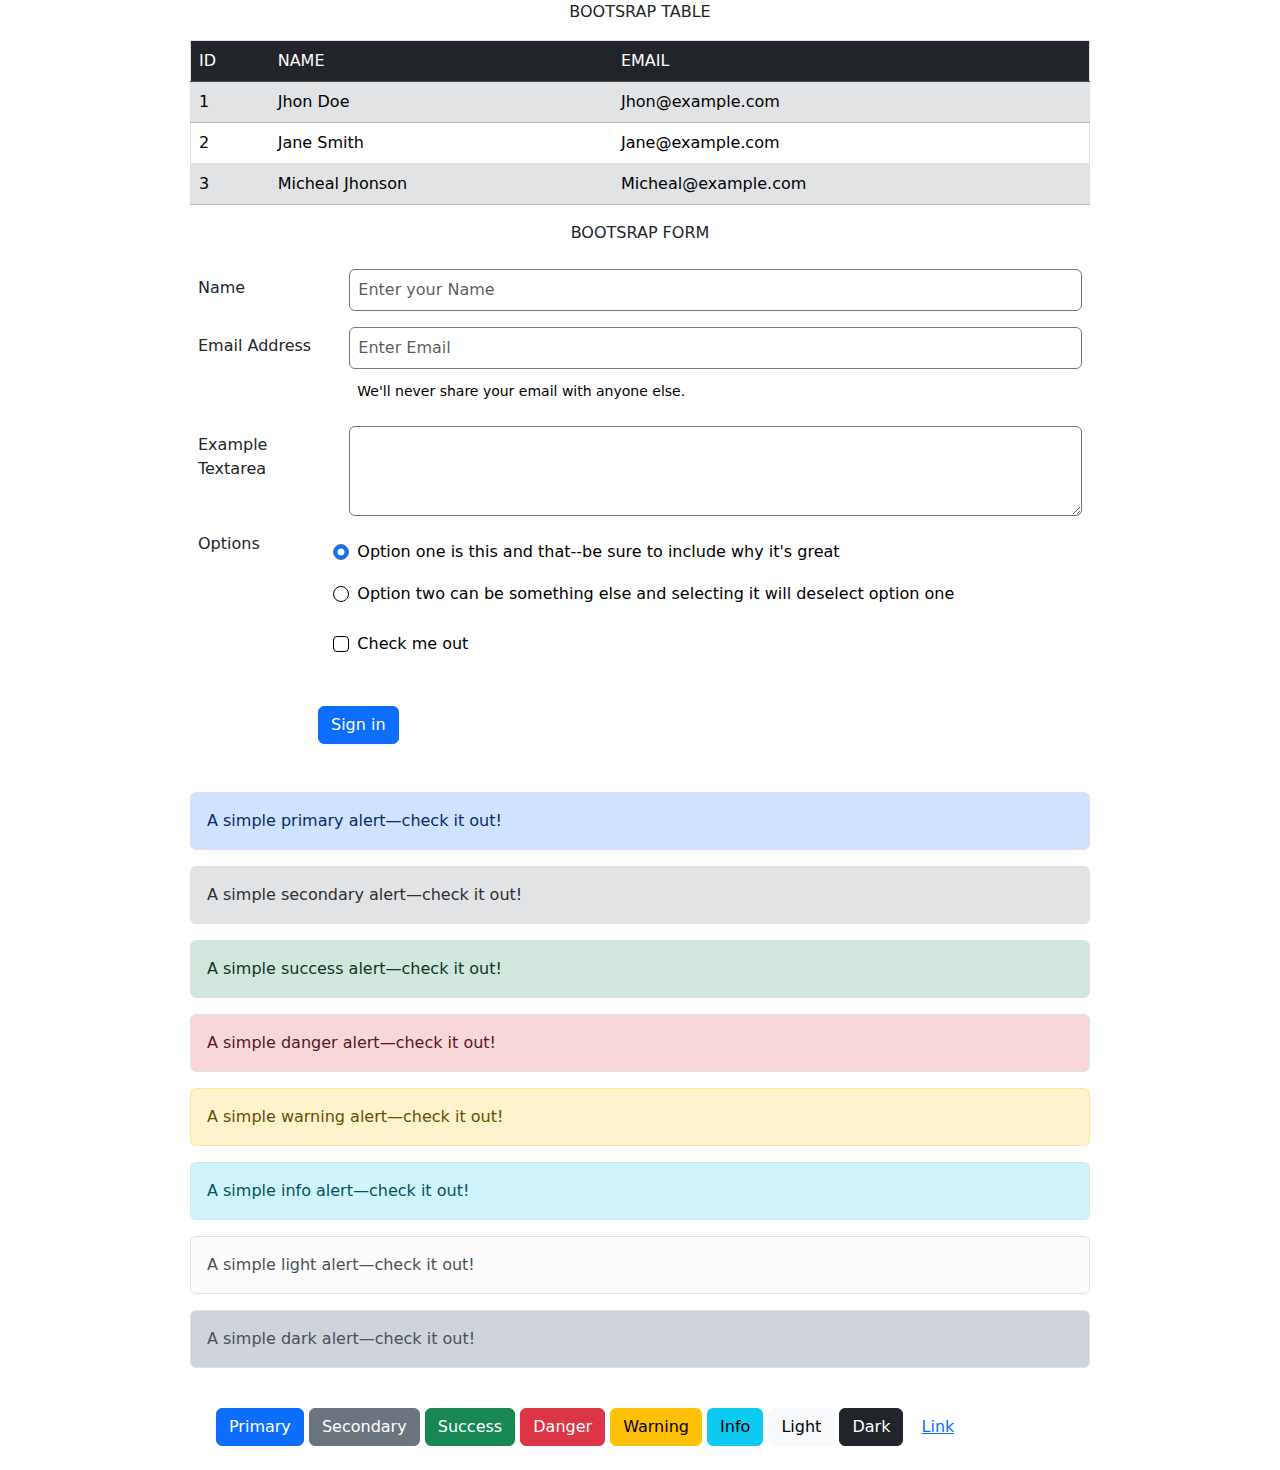
<file: bootsrap assignment/index.html>
<!doctype html>
<html lang="en">

<head>
    <meta charset="utf-8">
    <meta name="viewport" content="width=device-width, initial-scale=1">
    <title>Bootstrap demo</title>
    <link href="https://cdn.jsdelivr.net/npm/bootstrap@5.3.3/dist/css/bootstrap.min.css" rel="stylesheet"
        integrity="sha384-QWTKZyjpPEjISv5WaRU9OFeRpok6YctnYmDr5pNlyT2bRjXh0JMhjY6hW+ALEwIH" crossorigin="anonymous">
</head>

<body>
    <p class="text-center">BOOTSRAP TABLE</p>
    <table class="table p-5 mx-auto p-2 border" style="width: 900px;">

        <THEAD class="table-dark">
            <tr>
                <td>ID</td>
                <td>NAME</td>
                <td>EMAIL</td>
            </tr>
        </THEAD>
        <tr class="table-secondary">
            <td>1</td>
            <td>Jhon Doe</td>
            <td>Jhon@example.com</td>
        </tr>

        <tr>
            <td>2</td>
            <td>Jane Smith</td>
            <td>Jane@example.com</td>
        </tr>

        <tr class="table-secondary">
            <td>3</td>
            <td>Micheal Jhonson</td>
            <td>Micheal@example.com</td>
        </tr>
    </table>
    <p class="text-center">BOOTSRAP FORM</p>
    <form class="table  mx-auto p-2" style="width: 900px;">
        <div class="row mb-3">
            <label for="inputEmail3" class="col-sm-2 col-form-label">Name</label>
            <div class="col-sm-10">
                <input type="email" class="form-control border border-secondary" id="inputEmail3" placeholder="Enter your Name">
            </div>
        </div>

        <div class="row mb-3">
            <label for="inputPassword3" class="col-sm-2 col-form-label">Email Address</label>
            <div class="col-sm-10">
                <input type="email" class="form-control border border-secondary" id="inputPassword3" placeholder="Enter Email">
                <div id="emailHelp" class="form-text  mx-0">We'll never share your email with anyone else.</div>
            </div>
            </div>
            
        </div>
        
              
            

            <div class="row mb-3 ">
                <label for="inputPassword3" class="col-sm-2 col-form-label ">Example Textarea</label>
                <div class="col-sm-10 ">
                    <textarea class="border border-secondary form-control " name="" id="" cols="10" rows="3"></textarea>
                </div>
            </div>

            <fieldset class="row mb-2">
                <legend class="col-form-label col-sm-2 pt-0">Options</legend>
                <div class="col-sm-10">
                    <div class="form-check">
                        <input class="form-check-input border border-secondary" type="radio" name="gridRadios" id="gridRadios1" value="option1"
                            checked>
                        <label class="form-check-label" for="gridRadios1">
                            Option one is this and that--be sure to include why it's great
                        </label>
                    </div>
                    <div class="form-check">
                        <input class="form-check-input border border-black" type="radio" name="gridRadios" id="gridRadios2" value="option2">
                        <label class="form-check-label" for="gridRadios2">
                            Option two can be something else and selecting it will deselect option one
                        </label>
                    </div>
                </div>

        </fieldset>
        <div class="row mb-3">
            <div class="col-sm-10 offset-sm-2">
                <div class="form-check">
                    <input class="form-check-input border border-black" type="checkbox" id="gridCheck1">
                    <label class="form-check-label" for="gridCheck1">
                        Check me out
                    </label>
                </div>
            </div>
        </div>
        
         <div class="p-4 mx-5"><button type="submit" class="btn btn-primary   mx-5">Sign in</button></div>
    </form>

    <div class="alert alert-primary  p-3 mx-auto p-2 border" style="width: 900px;" role="alert">
        A simple primary alert—check it out!
      </div>
      <div class="alert alert-secondary  p-3 mx-auto p-2 border" style="width: 900px;" role="alert">
        A simple secondary alert—check it out!
      </div>
      <div class="alert alert-success  p-3 mx-auto p-2 border" style="width: 900px;" role="alert">
        A simple success alert—check it out!
      </div>
      <div class="alert alert-danger  p-3 mx-auto p-2 border" style="width: 900px;" role="alert">
        A simple danger alert—check it out!
      </div>
      <div class="alert alert-warning  p-3 mx-auto p-2 " style="width: 900px;" role="alert">
        A simple warning alert—check it out!
      </div>
      <div class="alert alert-info  p-3 mx-auto p-2 border" style="width: 900px;" role="alert">
        A simple info alert—check it out!
      </div>
      <div class="alert alert-light  p-3 mx-auto p-2 border" style="width: 900px;" role="alert">
        A simple light alert—check it out!
      </div>
      <div class="alert alert-dark  p-3 mx-auto p-2 border" style="width: 900px;" role="alert">
        A simple dark alert—check it out!
      </div>

<div class="mx-5">
    <div class="mx-5 p-4">
        <div class="mx-5">
            <div class="mx-5">
      <button type="button" class="btn btn-primary   " >Primary</button>
      <button type="button" class="btn btn-secondary ">Secondary</button>
      <button type="button" class="btn btn-success">Success</button>
      <button type="button" class="btn btn-danger">Danger</button>
      <button type="button" class="btn btn-warning">Warning</button>
      <button type="button" class="btn btn-info">Info</button>
      <button type="button" class="btn btn-light">Light</button>
      <button type="button" class="btn btn-dark">Dark</button>
      
      <button type="button" class="btn btn-link">Link</button>
    </div>
</div>
</div>
    </div>
      
    <script src="https://cdn.jsdelivr.net/npm/bootstrap@5.3.3/dist/js/bootstrap.bundle.min.js"
        integrity="sha384-YvpcrYf0tY3lHB60NNkmXc5s9fDVZLESaAA55NDzOxhy9GkcIdslK1eN7N6jIeHz"
        crossorigin="anonymous"></script>
</body>

</html>
</file>
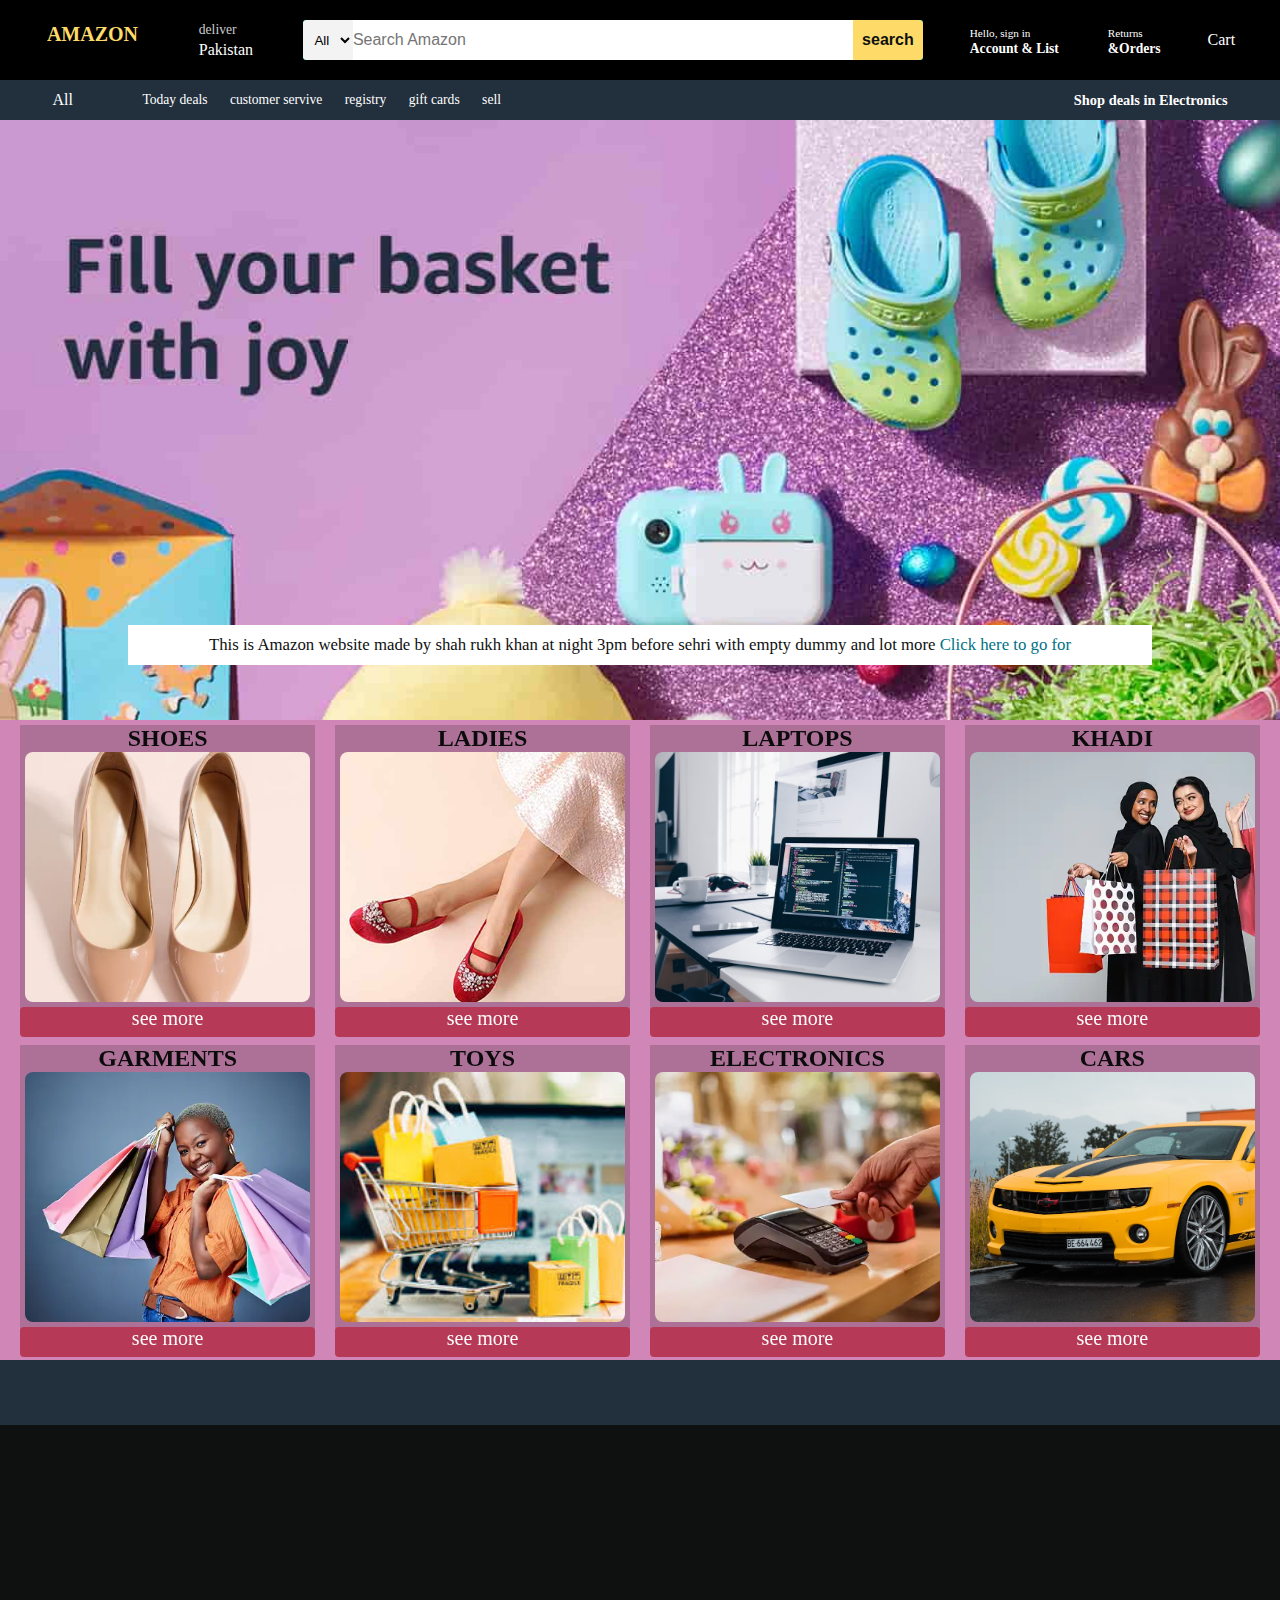
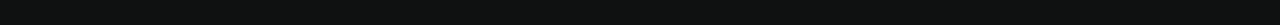
<file: project html/index.html>
<!DOCTYPE html>
<html lang="en">

<head>
    <meta charset="UTF-8">
    <meta name="viewport" content="width=device-width, initial-scale=1.0">
    <title>Amazon</title>
    <link rel="stylesheet" href="style.css">
</head>

<body>
    <header>
        <div class="nav">
            <div class="navlogo border">
                <p>AMAZON</p>
            </div>
            <div class="nav-address border">
                <p class="addf">deliver</p>
                <div class="addressic">
                    <p class="adds">Pakistan</p>
                </div>
            </div>
            <div class="nav-search">
                <select class="search-select" >
                    <option >All</option>
                    <option >Clothes</option>
                    <option >Fabrics</option>
                    <option >Electronics</option>
                    <option >Sports</option>
                    <option >Ladies</option>
                    <option >Garments</option>
                </select>
                <input class="search-input" placeholder="Search Amazon">
                <button id="searhb">search</button>
            </div>

            <div class="navsign border">
                <p><span>Hello, sign in</span></p>
                <p class="navsecond">Account & List</p>
            </div>
            <div class="navreturn border">
                <p><span>Returns</span></p>
                <p class="navsecond">&Orders</p>
            </div>
            <div class="navcart">Cart</div>
        </div>

        <div class="panel ">
            <div class="panelall border">All</div>
            <div class="panelops ">
                <p class="border">Today deals</p>
                <p class="border">customer servive</p>
                <p class="border">registry</p>
                <p class="border">gift cards</p>
                <p class="border">sell</p>
            </div>
            <div class="needs border">Shop deals in Electronics</div>
        </div>
    </header>
    <div class="hero">
        <div class="heromsg">
            <p>This is Amazon website made by shah rukh khan at night 3pm before sehri with empty dummy and lot more <a href="">Click here to go for</a></p>
        </div>
    </div>

    <div class="cards">
        <div class="content">
            <h2>SHOES</h2>
            <div class="image" style="background-image: url('shoes.jpg');">
                
            </div>
            <p>see more</p>
        </div>
        <div class="content">
            <h2>LADIES</h2>
            <div class="image" style="background-image: url('ladies.jpg');">
                
            </div>
            <p>see more</p>
        </div>
        <div class="content">
            <h2>LAPTOPS</h2>
            <div class="image" style="background-image: url('laptops.jpeg');">
                
            </div>
            <p>see more</p>
        </div>
        <div class="content">
            <h2>KHADI</h2>
            <div class="image" style="background-image: url('khadi.webp');">
                
            </div>
            <p>see more</p>
        </div>

    </div>

    <div class="cards">
        <div class="content">
            <h2>GARMENTS</h2>
            <div class="image" style="background-image: url('garments.webp');">
                
            </div>
            <p>see more</p>
        </div>
        <div class="content">
            <h2>TOYS</h2>
            <div class="image" style="background-image: url('toys.jpeg');">
                
            </div>
            <p>see more</p>
        </div>
        <div class="content">
            <h2>ELECTRONICS</h2>
            <div class="image" style="background-image: url('electronics.webp');">
                
            </div>
            <p>see more</p>
        </div>
        <div class="content">
            <h2>CARS</h2>
            <div class="image" style="background-image: url('car.jpeg');">
                
            </div>
            <p>see more</p>
        </div>

    </div>
    <footer>
        <div class="container">

        </div>
        <div class="largecontainer"></div>
    </footer>
</body>

</html>
</file>
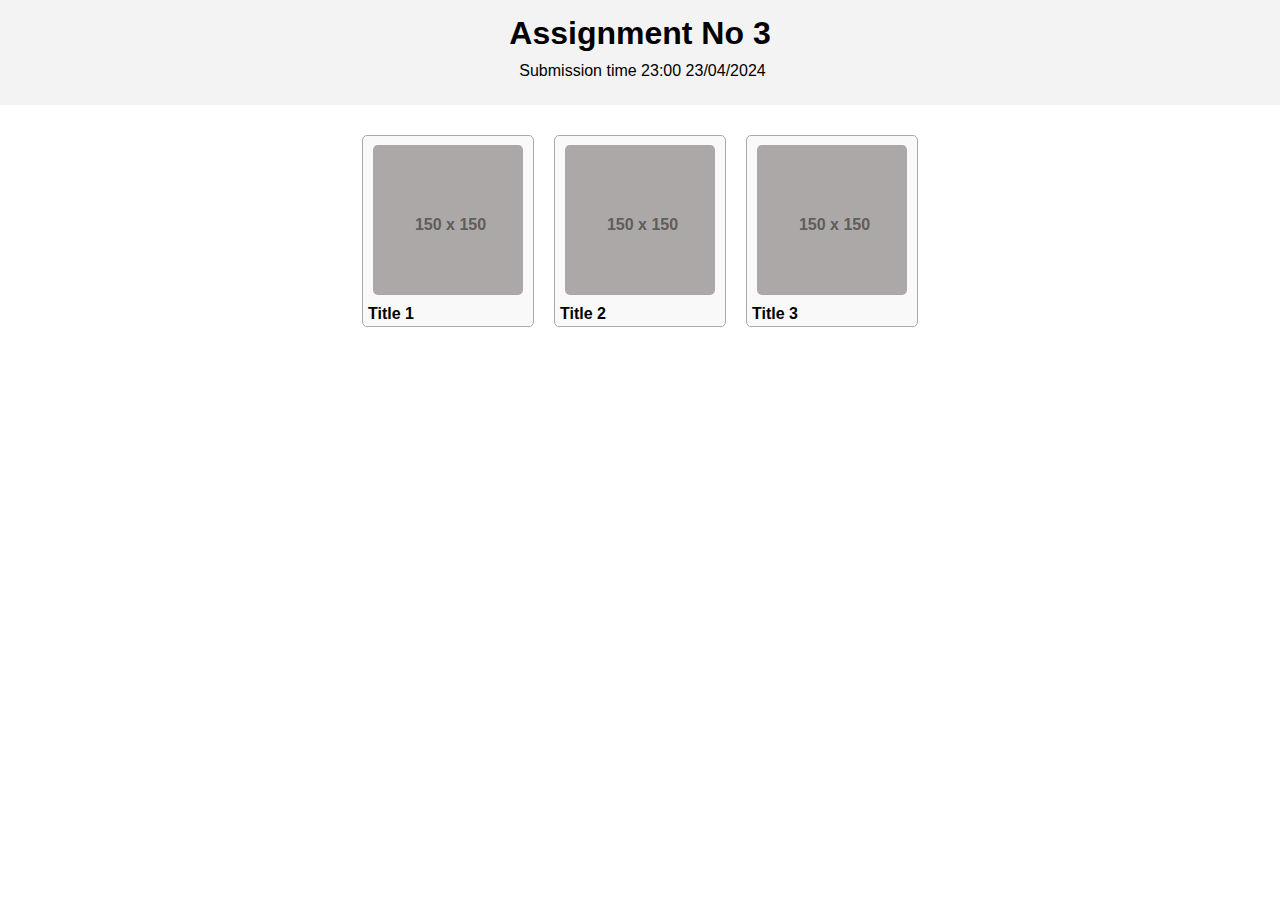
<file: shahrukh assignment/assignment4.html>
<!DOCTYPE html>
<html lang="en">
<head>
    <meta charset="UTF-8">
    <meta name="viewport" content="width=device-width, initial-scale=1.0">
    <title>Assignment4</title>
    <style>
        *{
         margin: 0;
         padding: 0;   
        }
        .outer{
            display: flex;
            margin: 20px;
            justify-content: center;
            
        }
        .container{
            height: 190px;
            width: 170px;
            background-color: rgb(250, 249, 249);
            margin: 10px;
            border-radius: 5px;
            border: 1px solid rgb(172, 168, 168);
        }
        .card{
            height: 150px;
            width: 150px;
            background-color: rgb(172, 168, 168);
            margin-top:9px;
            
            margin-left: 10px;
            border-radius: 5px;
            display: flex;
            align-items: center;
            justify-content: center;
            
        }
        .card  p{
           color:rgb(95, 93, 93) ;
            
        }
        p{
            margin-top: 10px;
            margin-left: 5px;
            font-family: Arial, Helvetica;
        }
        .title{
            background-color: rgba(241, 241, 241, 0.829);
            text-align: center;
            height: 90px;
            padding-top: 15px;
        }
        .title h1{
            font-family: Arial, Helvetica;
        }
        .title p{
            font-family: Arial, Helvetica;
        }
    </style>
</head>
<body>
    <div class="title">
        <h1>Assignment No 3</h1>
        <p>Submission time 23:00 23/04/2024</p>
    </div>
    <div class="outer">
      

        <div class="container">
            <div class="card">
             <p><b>150 x 150</b></p>
            </div>
            <p><b>Title 1</b></p>
        </div>
        <div class="container">
            <div class="card">
                <p><b>150 x 150</b></p>
            </div>
            <p><b>Title 2</b></p>
        </div>
        <div class="container">
            <div class="card">
                <p><b>150 x 150</b></p>
            </div>
            <p><b>Title 3</b></p>
        </div>
        
    </div>
    
</body>
</html>
</file>
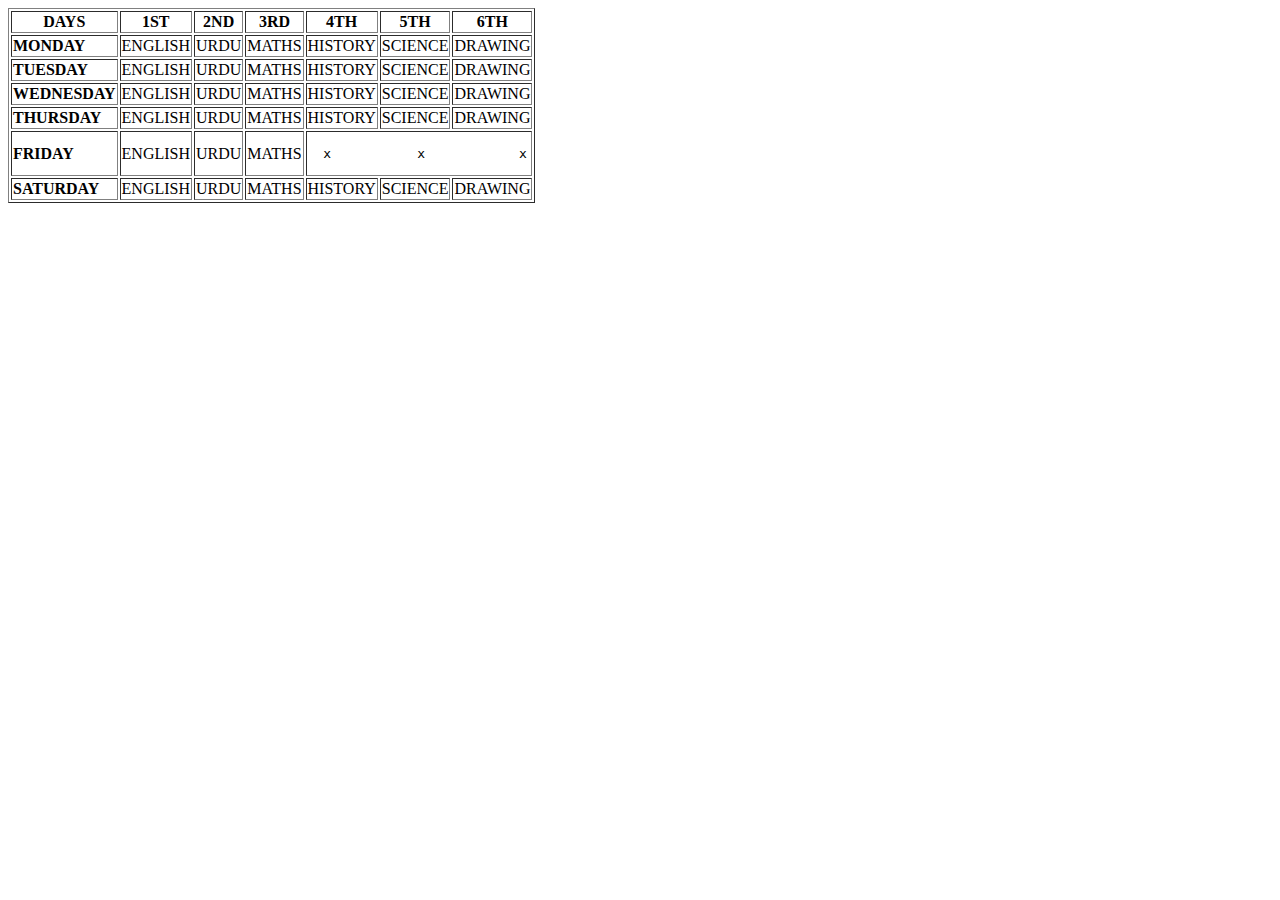
<file: shahrukh assignment/timetable.html>
<!DOCTYPE html>
<html lang="en">
<head>
    <meta charset="UTF-8">
    <meta name="viewport" content="width=device-width, initial-scale=1.0">
    <title >data Anaylst</title>
</head>
<body>
    <table border="1" border-collapse="collapse">
        <thead>
            <tr>
                <th><b>DAYS</b></th>
                <th>1ST</th>
                <th>2ND</th>
                <th>3RD</th>
                <th>4TH</th>
                <th>5TH</th>
                <th>6TH</th>
            </tr>
        </thead>
        <Tbody>
            <tr>
                <td><b>MONDAY</b></td>
                <td>ENGLISH</td>
                <td>URDU</td>
                <td>MATHS</td>
                <td>HISTORY</td>
                <td>SCIENCE</td>
                <td>DRAWING</td>
            </tr>
            
            <tr>
                <td><b>TUESDAY</b></td>
                <td>ENGLISH</td>
                <td>URDU</td>
                <td>MATHS</td>
                <td>HISTORY</td>
                <td>SCIENCE</td>
                <td>DRAWING</td>
            </tr>
            
            <tr>
                <td><b>WEDNESDAY</b></td>
                <td>ENGLISH</td>
                <td>URDU</td>
                <td>MATHS</td>
                <td>HISTORY</td>
                <td>SCIENCE</td>
                <td>DRAWING</td>
            </tr>
            
            <tr>
                <td><b>THURSDAY</b></td>
                <td>ENGLISH</td>
                <td>URDU</td>
                <td>MATHS</td>
                <td>HISTORY</td>
                <td>SCIENCE</td>
                <td>DRAWING</td>
            </tr>
            
            <tr>
                <td><b>FRIDAY</b></td>
                <td>ENGLISH</td>
                <td>URDU</td>
                <td>MATHS</td>
                <td colspan="3"><pre>  x           x            x</pre></td>
            </tr>
            
            <tr>
                <td><b>SATURDAY</b></td>
                <td>ENGLISH</td>
                <td>URDU</td>
                <td>MATHS</td>
                <td>HISTORY</td>
                <td>SCIENCE</td>
                <td>DRAWING</td>
            </tr>
        </Tbody>
    </table>
    
</body>
</html>
</file>
<file: project html/style.css>
*{
    margin: 0;
    padding: 0;
    border: border-box;
}
.nav{
    height: 80px;
    background-color: black;
    color: white;
    display: flex;
    justify-content:space-evenly;
    align-items: center;
    
}
.navlogo p{
    color: #fedb68;
    font-weight: 800;
    margin-top: 23px;
    font-size: 1.25rem;
}
.navlogo{
height: 80px;
width: 100px;
/* background-image: url(logo.jpg); */

background-size: cover;
}
.border{
    border: 2px solid transparent;
}
.border:hover{
    border: 1px solid white;
}
/* box 2 */
.addf{
    color: #cccccc;
    font-size: 0.85rem;
    margin: 3px;

}
.adds{
    font-size: 1rem;
    margin: 3px;
}
.nav-address{
    align-items: center;
}
/* box3 */
.nav-search{
    background-color: aqua;
    display: flex;
    justify-content: space-evenly;
    width: 620px;
    height: 40px;
    border-radius: 3px;
}
.search-select{
    background-color: #f3f3f3;
    width: 50px;
    text-align: center;
    border-top-left-radius:4px ;
    border-bottom-left-radius:4px ;
    border: none;

}
.search-input{
    width: 500px;
    font-size: 1rem;
    border: none;
}
#searhb{
    color: #0f1111;
    width: 70px;
    font-size: 1rem;
    font-weight: bold;
    border: none;
    background-color: #fedb68;
    border-top-right-radius:4px ;
    border-bottom-right-radius:4px ;
}
.nav-search:hover{
    border: 2px solid orange;
}
/* box4 */
span{
    font-size: 0.7rem;
}
.navsecond{
    font-size: 0.85rem;
    font-weight: 700;

}
/* panel */
.panel{
    display: flex;
    height: 40px;
    background-color: #222f3d;
    color: white;
    align-items: center;
    justify-content: space-evenly;
}
.panelops p{
    display: inline;
    margin-left: 15px;
}
.panelops{
    width: 70%;
    font-size: 0.85rem;
}
.needs{
    font-size: 0.9rem;
    font-weight: 700;
}
/* hero */
.hero{
     display: flex;
    justify-content: center;
    background-image: url(amz.jpg);
    background-size: cover;
    height: 600px;
    align-items: flex-end;
}
.heromsg{
    background-color: white;
    color: #0f1111;
    height: 40px;
    display: flex;
    align-items: center;
    justify-content: center;
    font-size: 1.05rem;
    width: 80%;
    margin-bottom: 55px;
}
.heromsg a{
  
    color: #007185;
    text-decoration: none;
}
.cards{

    height: 320px;
    width: 100%;
    background-color: #d087b8;
    display: flex;
    flex-wrap: wrap;
    justify-content: space-evenly;
    
}
.content:hover{
    box-shadow: 0 14px 28px rgba(0, 0, 0, 0.25);
    height: 310px;
    width: 24%;
    transform: (0px,-8px);
}
.content h2{
    text-align: center;
    color: #0b0b0b;
    font-weight: 900;
}
.content p:hover{
    background-color: #c01940;
    font-size: 1.30rem;
}
.content p{
    text-align: center;
    height: 30px;
    width: 100%;
    background-color: #b63a57;
    color: #fcf9f9;
    font-size: 1.25rem;
    margin-top: 5px;
    border-radius: 4px;
}
.content{
    background-color: #5d3e4e4d;
    height: 300px;
    width: 23%;
    backdrop-filter: blur(20px);
    margin-top: 5px;
}
.image{
    height: 250px;
    background-size: cover;
    margin-left: 5px;
    margin-right: 5px;
    border-radius: 8px;

}
.container{
    height: 65px;
    background-color: #222f3d;
}
.largecontainer{
    height: 200px;
    background-color: #0f1111;
}
</file>
